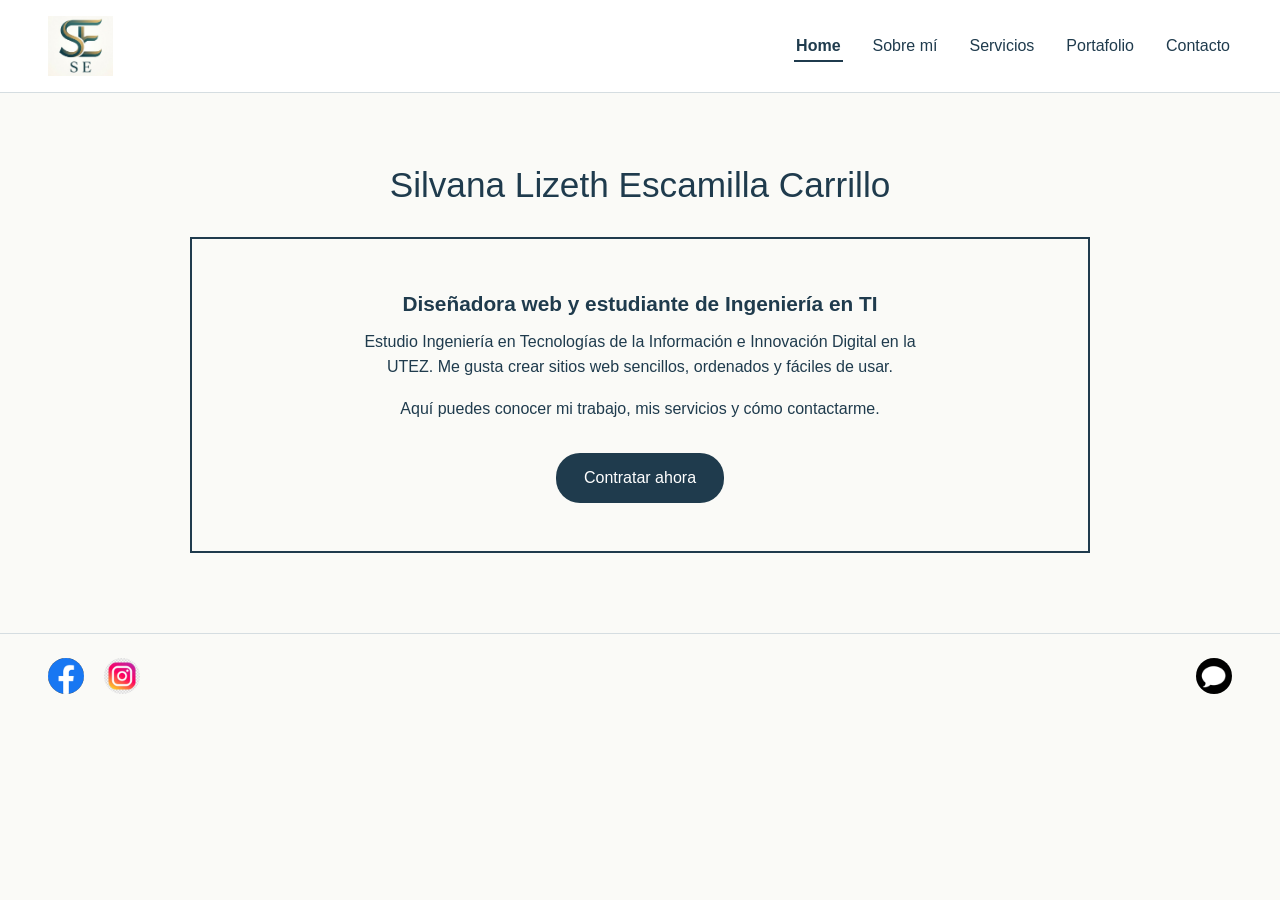
<file: sitio/index.html>
<!DOCTYPE html>
<html lang="es">
<head>
  <meta charset="UTF-8">
  <meta name="viewport" content="width=device-width, initial-scale=1.0">
  <title>Home | Silvana Escamilla - Diseñadora web</title>
  <link rel="stylesheet" href="styles.css">
</head>
<body>
  <header class="encabezado">
    <img id="logo" src="img/logo.jpg" alt="Logotipo con mis iniciales">
    <nav>
      <ul class="menu">
        <li><a href="index.html" class="activo">Home</a></li>
        <li><a href="sobre-mi.html">Sobre mí</a></li>
        <li><a href="servicios.html">Servicios</a></li>
        <li><a href="portafolio.html">Portafolio</a></li>
        <li><a href="contacto.html">Contacto</a></li>
      </ul>
    </nav>
  </header>
  <main>
    <h1>Silvana Lizeth Escamilla Carrillo</h1>
    <section class="hero">
      <h2>Diseñadora web y estudiante de Ingeniería en TI</h2>
      <p>Estudio Ingeniería en Tecnologías de la Información e Innovación Digital en la UTEZ. Me gusta crear sitios web sencillos, ordenados y fáciles de usar.</p>
      <p>Aquí puedes conocer mi trabajo, mis servicios y cómo contactarme.</p>
      <a class="boton-primario" href="contacto.html">Contratar ahora</a>
    </section>
  </main>
  <footer class="pie">
    <div class="redes">
      <a href="https://www.facebook.com" target="_blank" rel="noopener"><img src="img/facebook.png" alt="Facebook" class="icono"></a>
      <a href="https://www.instagram.com" target="_blank" rel="noopener"><img src="img/instagram.png" alt="Instagram" class="icono"></a>
    </div>
    <a class="chat" href="contacto.html"><img src="img/mensaje.png" alt="Enviar un mensaje" class="icono"></a>
  </footer>
</body>
</html>
</file>
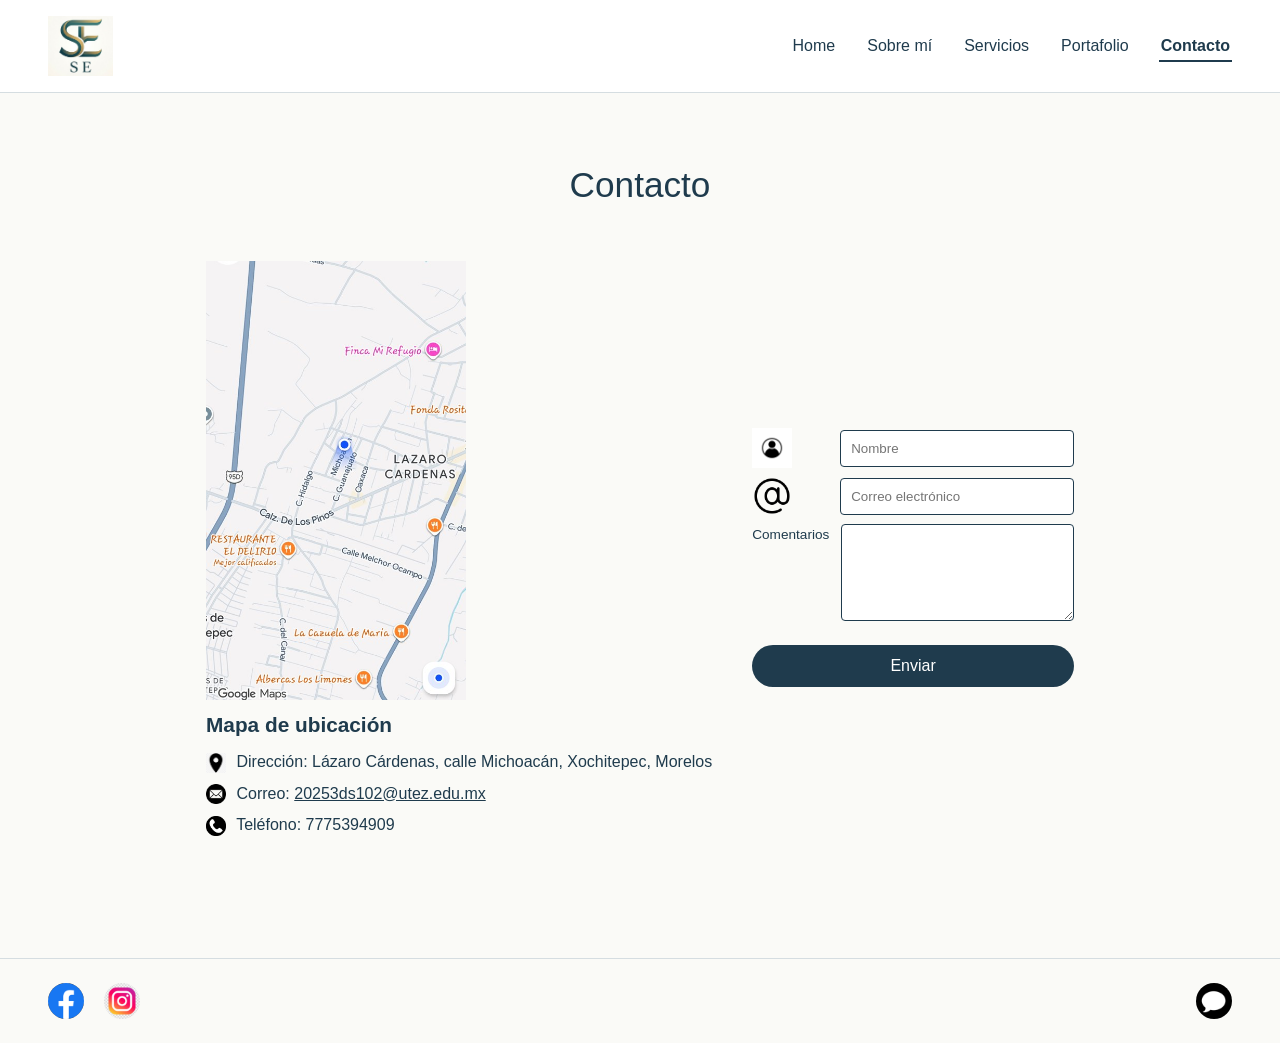
<file: sitio/contacto.html>
<!DOCTYPE html>
<html lang="es">
<head>
  <meta charset="UTF-8">
  <meta name="viewport" content="width=device-width, initial-scale=1.0">
  <title>Contacto | Silvana Escamilla - Diseñadora web</title>
  <link rel="stylesheet" href="styles.css">
</head>
<body>
  <header class="encabezado">
    <img id="logo" src="img/logo.jpg" alt="Logotipo con las letras S y E entrelazadas en verde y dorado">
    <nav>
      <ul class="menu">
        <li><a href="index.html">Home</a></li>
        <li><a href="sobre-mi.html">Sobre mí</a></li>
        <li><a href="servicios.html">Servicios</a></li>
        <li><a href="portafolio.html">Portafolio</a></li>
        <li><a href="contacto.html" class="activo">Contacto</a></li>
      </ul>
    </nav>
  </header>
  <main>
    <h1>Contacto</h1>
    <section class="dos-col contacto">
      <div>
        <img src="img/mapa.jpg" alt="Mapa de Google Maps con mi ubicación aproximada">
        <h2>Mapa de ubicación</h2>
        <ul class="datos">
          <li>
            <img src="img/ubicacion.png" alt="Icono de ubicación" width="20" height="20">
            Dirección: Lázaro Cárdenas, calle Michoacán, Xochitepec, Morelos
          </li>
          <li>
            <img src="img/correo.png" alt="Icono de correo electrónico" width="20" height="20">
            Correo: <a href="mailto:20253ds102@utez.edu.mx">20253ds102@utez.edu.mx</a>
          </li>
          <li>
            <img src="img/telefono.png" alt="Icono de teléfono" width="20" height="20">
            Teléfono: 7775394909
          </li>
        </ul>
      </div>
      <form action="#" method="post">
        <div class="campo-icono">
          <img src="img/incono-perfil.jpg" alt="Icono usuario" class="icono-form">
          <input type="text" id="nombre" name="nombre" placeholder="Nombre">
        </div>
        <div class="campo-icono">
          <img src="img/arroba.png" alt="Icono correo" class="icono-form">
          <input type="email" id="correo" name="correo" placeholder="Correo electrónico">
        </div>
        <div class="campo-icono alineado-arriba">
          <label for="comentarios">Comentarios</label>
          <textarea id="comentarios" name="comentarios" rows="5"></textarea>
        </div>
        <button type="submit" class="boton-primario">Enviar</button>
      </form>
    </section>
  </main>
  <footer class="pie">
    <div class="redes">
      <a href="https://www.facebook.com" target="_blank" rel="noopener"><img src="img/facebook.png" alt="Facebook" class="icono"></a>
      <a href="https://www.instagram.com" target="_blank" rel="noopener"><img src="img/instagram.png" alt="Instagram" class="icono"></a>
    </div>
    <a class="chat" href="contacto.html"><img src="img/mensaje.png" alt="Enviar un mensaje" class="icono"></a>
  </footer>
</body>
</html>
</file>
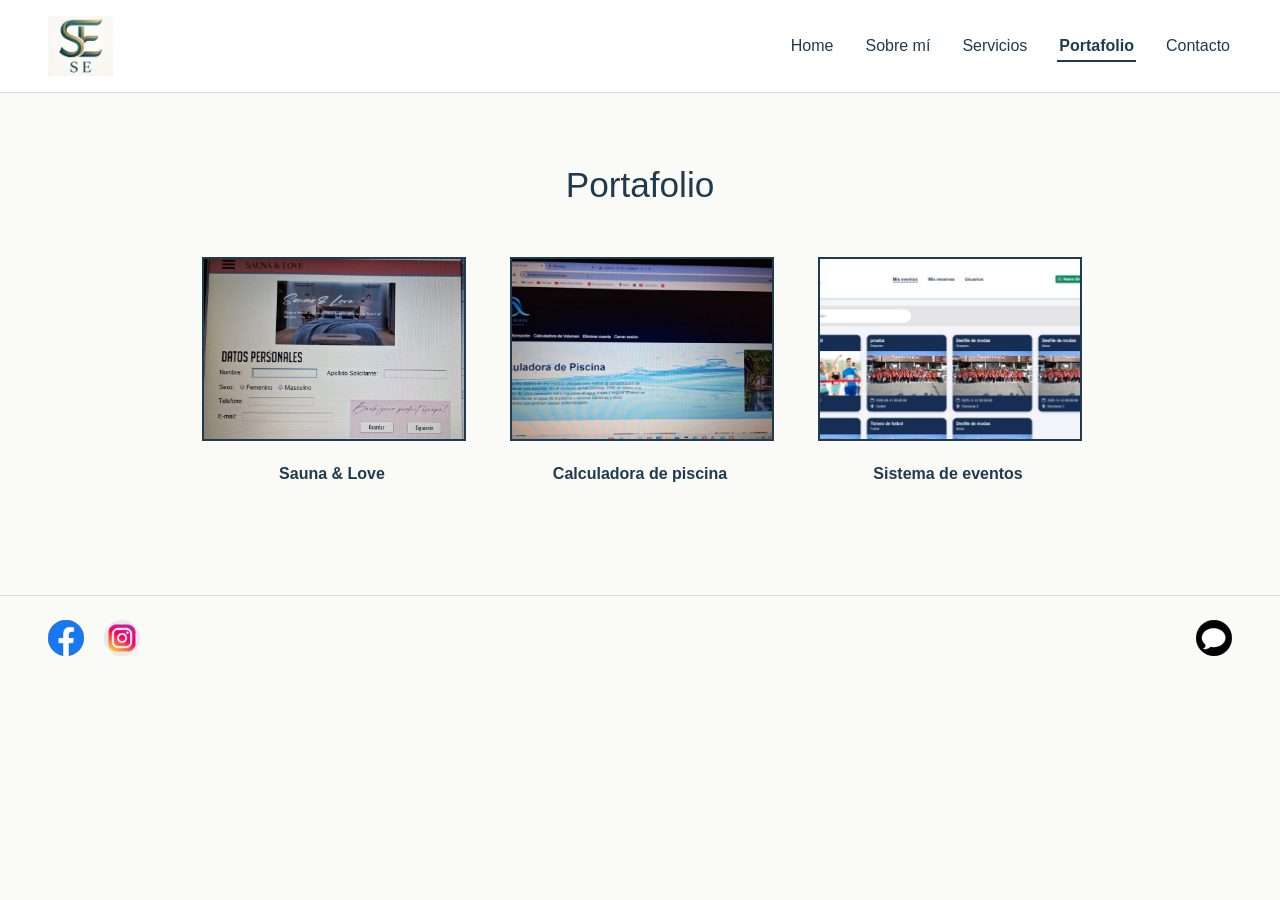
<file: sitio/portafolio.html>
<!DOCTYPE html>
<html lang="es">
<head>
  <meta charset="UTF-8">
  <meta name="viewport" content="width=device-width, initial-scale=1.0">
  <title>Portafolio | Silvana Escamilla - Diseñadora web</title>
  <link rel="stylesheet" href="styles.css">
</head>
<body>
  <header class="encabezado">
    <img id="logo" src="img/logo.jpg" alt="Logotipo con mis iniciales">
    <nav>
      <ul class="menu">
        <li><a href="index.html">Home</a></li>
        <li><a href="sobre-mi.html">Sobre mí</a></li>
        <li><a href="servicios.html">Servicios</a></li>
        <li><a href="portafolio.html" class="activo">Portafolio</a></li>
        <li><a href="contacto.html">Contacto</a></li>
      </ul>
    </nav>
  </header>
  <main>
    <h1>Portafolio</h1>
    <section class="proyectos">
      <article class="proyecto"><img src="img/proyecto1.jpg" alt="Captura del sitio web Sauna &amp; Love"><h2>Sauna &amp; Love</h2></article>
      <article class="proyecto"><img src="img/proyecto2.jpg" alt="Captura de la Calculadora de piscina"><h2>Calculadora de piscina</h2></article>
      <article class="proyecto"><img src="img/proyecto3.jpg" alt="Captura del Sistema de eventos"><h2>Sistema de eventos</h2></article>
    </section>
  </main>
  <footer class="pie">
    <div class="redes">
      <a href="https://www.facebook.com" target="_blank" rel="noopener"><img src="img/facebook.png" alt="Facebook" class="icono"></a>
      <a href="https://www.instagram.com" target="_blank" rel="noopener"><img src="img/instagram.png" alt="Instagram" class="icono"></a>
    </div>
    <a class="chat" href="contacto.html"><img src="img/mensaje.png" alt="Enviar un mensaje" class="icono"></a>
  </footer>
</body>
</html>
</file>
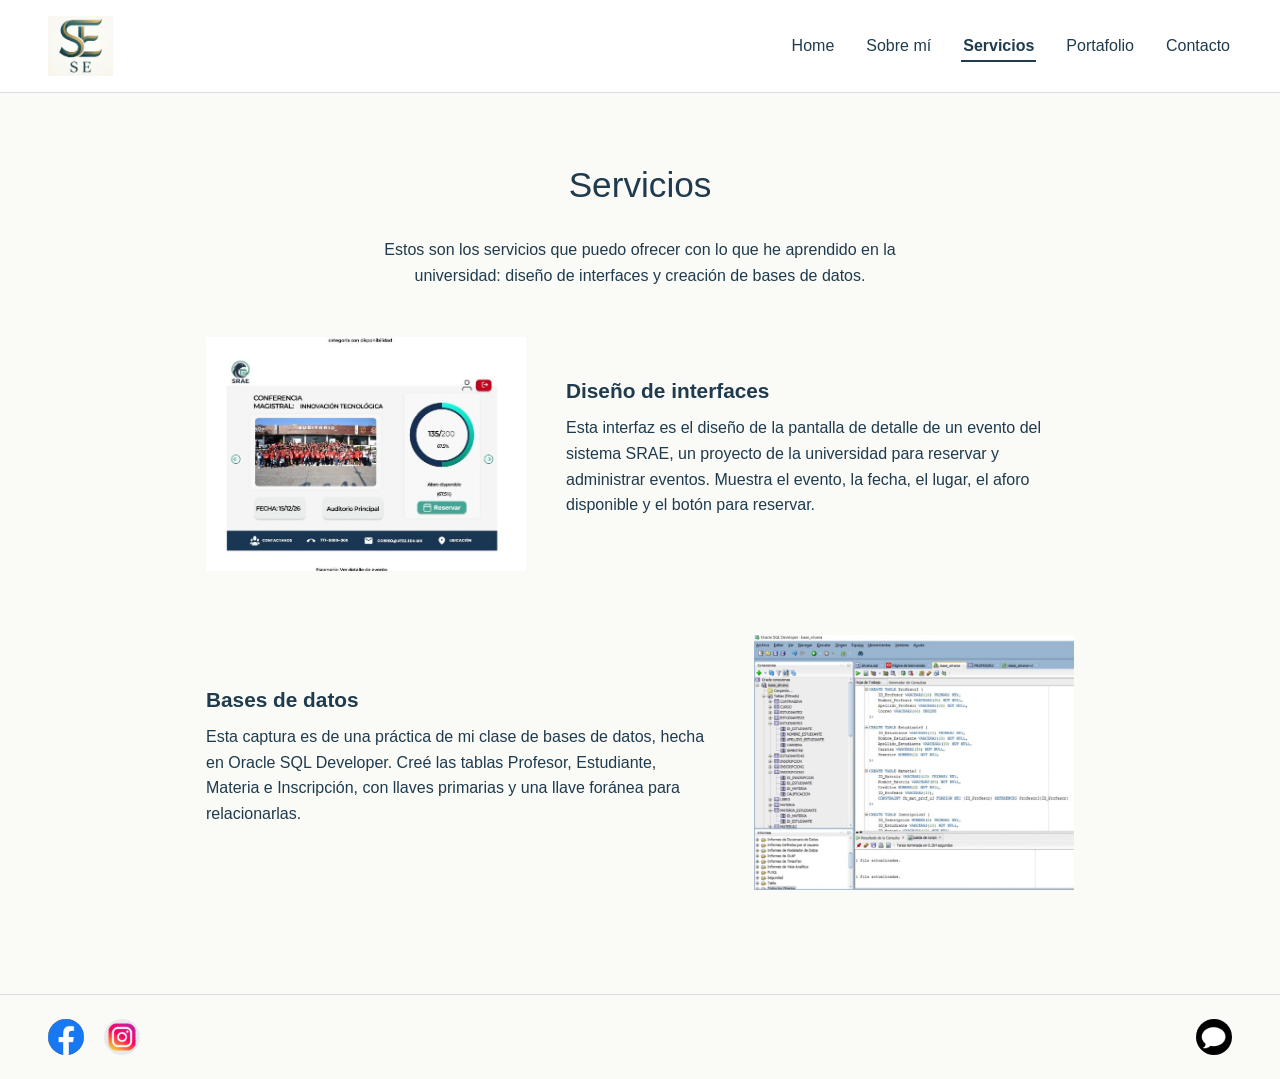
<file: sitio/servicios.html>
<!DOCTYPE html>
<html lang="es">
<head>
  <meta charset="UTF-8">
  <meta name="viewport" content="width=device-width, initial-scale=1.0">
  <title>Servicios | Silvana Escamilla - Diseñadora web</title>
  <link rel="stylesheet" href="styles.css">
</head>
<body>
  <header class="encabezado">
    <img id="logo" src="img/logo.jpg" alt="Logotipo con mis iniciales">
    <nav>
      <ul class="menu">
        <li><a href="index.html">Home</a></li>
        <li><a href="sobre-mi.html">Sobre mí</a></li>
        <li><a href="servicios.html" class="activo">Servicios</a></li>
        <li><a href="portafolio.html">Portafolio</a></li>
        <li><a href="contacto.html">Contacto</a></li>
      </ul>
    </nav>
  </header>
  <main>
    <h1>Servicios</h1>
    <p class="intro">Estos son los servicios que puedo ofrecer con lo que he aprendido en la universidad: diseño de interfaces y creación de bases de datos.</p>
    <section class="dos-col servicio">
      <img src="img/servicio-interfaces.jpg" alt="Ilustración de diseño de interfaces web">
      <div><h2>Diseño de interfaces</h2><p>Esta interfaz es el diseño de la pantalla de detalle de un evento del sistema SRAE, un proyecto de la universidad para reservar y administrar eventos. Muestra el evento, la fecha, el lugar, el aforo disponible y el botón para reservar.</p></div>
    </section>
    <section class="dos-col servicio invertido">
      <img src="img/base-datos.jpg" alt="Ilustración de bases de datos">
      <div><h2>Bases de datos</h2><p>Esta captura es de una práctica de mi clase de bases de datos, hecha en Oracle SQL Developer. Creé las tablas Profesor, Estudiante, Materia e Inscripción, con llaves primarias y una llave foránea para relacionarlas.</p></div>
    </section>
  </main>
  <footer class="pie">
    <div class="redes">
      <a href="https://www.facebook.com" target="_blank" rel="noopener"><img src="img/facebook.png" alt="Facebook" class="icono"></a>
      <a href="https://www.instagram.com" target="_blank" rel="noopener"><img src="img/instagram.png" alt="Instagram" class="icono"></a>
    </div>
    <a class="chat" href="contacto.html"><img src="img/mensaje.png" alt="Enviar un mensaje" class="icono"></a>
  </footer>
</body>
</html>
</file>
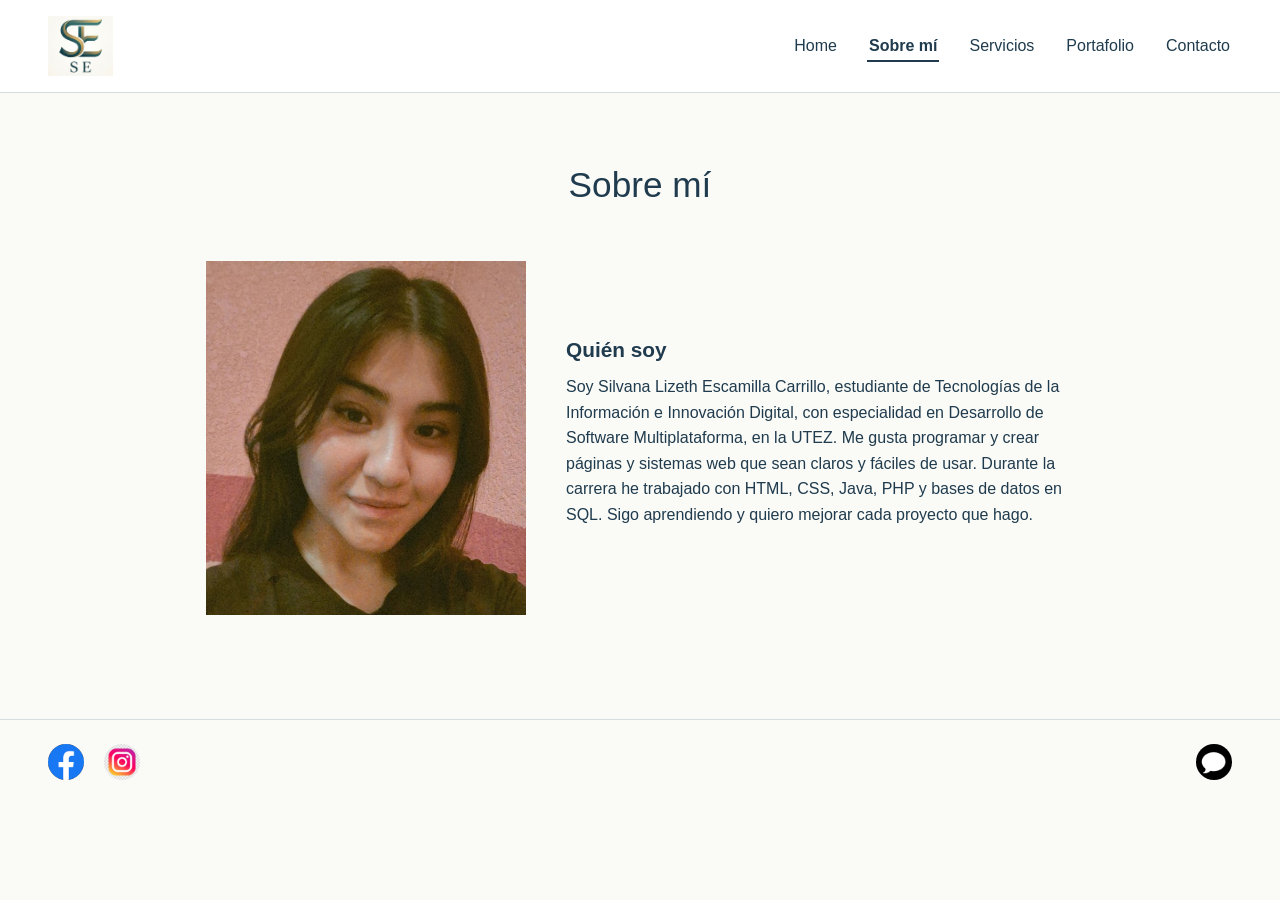
<file: sitio/sobre-mi.html>
<!DOCTYPE html>
<html lang="es">
<head>
  <meta charset="UTF-8">
  <meta name="viewport" content="width=device-width, initial-scale=1.0">
  <title>Sobre mí | Silvana Escamilla - Diseñadora web</title>
  <link rel="stylesheet" href="styles.css">
</head>
<body>
  <header class="encabezado">
    <img id="logo" src="img/logo.jpg" alt="Logotipo con mis iniciales">
    <nav>
      <ul class="menu">
        <li><a href="index.html">Home</a></li>
        <li><a href="sobre-mi.html" class="activo">Sobre mí</a></li>
        <li><a href="servicios.html">Servicios</a></li>
        <li><a href="portafolio.html">Portafolio</a></li>
        <li><a href="contacto.html">Contacto</a></li>
      </ul>
    </nav>
  </header>
  <main>
    <h1>Sobre mí</h1>
    <section class="dos-col">
      <img src="img/perfil.jpg" alt="Foto de perfil de Silvana Escamilla, diseñadora de sitios web">
      <div>
        <h2>Quién soy</h2>
        <p>Soy Silvana Lizeth Escamilla Carrillo, estudiante de Tecnologías de la Información e Innovación Digital, con especialidad en Desarrollo de Software Multiplataforma, en la UTEZ. Me gusta programar y crear páginas y sistemas web que sean claros y fáciles de usar. Durante la carrera he trabajado con HTML, CSS, Java, PHP y bases de datos en SQL. Sigo aprendiendo y quiero mejorar cada proyecto que hago.</p>
      </div>
    </section>
  </main>
  <footer class="pie">
    <div class="redes">
      <a href="https://www.facebook.com" target="_blank" rel="noopener"><img src="img/facebook.png" alt="Facebook" class="icono"></a>
      <a href="https://www.instagram.com" target="_blank" rel="noopener"><img src="img/instagram.png" alt="Instagram" class="icono"></a>
    </div>
    <a class="chat" href="contacto.html"><img src="img/mensaje.png" alt="Enviar un mensaje" class="icono"></a>
  </footer>
</body>
</html>
</file>
<file: sitio/styles.css>
/* Paleta: azul petróleo #1f3b4d (texto/encabezado), ámbar #f2b84b (acento),
   blanco hueso #fafaf7 (fondo). Contraste texto/fondo > 10:1 */
body {
  font-family: Arial, Helvetica, sans-serif;
  font-size: 16px;
  line-height: 1.6;
  color: #1f3b4d;
  background-color: #fafaf7;
  margin: 0;
}
h1 { font-size: 2.2rem; text-align: center; margin: 24px 0; font-weight: normal; }
h2 { font-size: 1.3rem; margin: 0 0 8px; }
p { max-width: 65ch; margin: 0 auto 16px; }
a { color: #1f3b4d; }


.encabezado {
  display: flex; justify-content: space-between; align-items: center;
  padding: 16px 48px; margin-bottom: 16px;
  background-color: #fff; border-bottom: 1px solid #d5dde1;
}
.menu { display: flex; gap: 28px; list-style: none; margin: 0; padding: 0; }
.menu a { text-decoration: none; padding: 6px 2px; }
.menu a:hover { border-bottom: 2px solid #f2b84b; }
.menu a.activo { border-bottom: 2px solid #1f3b4d; font-weight: bold; }

main { max-width: 900px; margin: 0 auto; padding: 24px; }
.hero { border: 2px solid #1f3b4d; padding: 48px 32px; text-align: center; margin: 24px 0; }
.intro { text-align: center; }

.dos-col { display: flex; gap: 40px; align-items: center; margin: 32px 0; padding: 16px; }
.dos-col img { width: 320px; max-width: 45%; }
.invertido { flex-direction: row-reverse; }

.proyectos { display: flex; gap: 24px; justify-content: center; margin: 32px 0; }
.proyecto { flex: 1; padding: 12px; text-align: center; }
.proyecto img { width: 100%; border: 2px solid #1f3b4d; }
.proyecto h2 { font-size: 1rem; margin-top: 12px; }

.datos { list-style: none; padding: 0; margin: 8px 0 16px; }
form { display: flex; flex-direction: column; gap: 8px; flex: 1; }
input, textarea { padding: 10px; border: 1px solid #1f3b4d; border-radius: 4px; font-family: inherit; }

/* Botón de llamada a la acción con :hover */
.boton-primario {
  display: inline-block; padding: 12px 28px; margin-top: 16px;
  background-color: #1f3b4d; color: #fff; text-decoration: none;
  border: none; border-radius: 24px; font-size: 1rem; cursor: pointer;
  transition: background-color .2s, box-shadow .2s;
}
.boton-primario:hover, .boton-primario:focus {
  background-color: #f2b84b; color: #1f3b4d;
  box-shadow: 0 4px 10px rgba(0,0,0,.25);
}

.pie { display: flex; justify-content: space-between; align-items: center;
  padding: 24px 48px; margin-top: 32px; border-top: 1px solid #d5dde1; }
.redes { display: flex; gap: 20px; }
.chat { text-decoration: none; }

/* Ajustes de imágenes */
#logo { height: 60px; width: auto; }
.perfil { width: 260px; border-radius: 8px; }
.proyecto img { height: 180px; object-fit: cover; }
.proyecto p { max-width: none; font-size: .9rem; }
.contacto img { width: 100%; max-width: 260px; }

/* Iconos del pie de página */
.icono { width: 36px; height: 36px; border-radius: 50%; display: block; }
.icono:hover { box-shadow: 0 3px 8px rgba(0,0,0,.35); }

/* Iconos del formulario de contacto (junto a Nombre y Correo) */
.campo-icono { display: flex; align-items: center; gap: 12px; }
.campo-icono input, .campo-icono textarea { flex: 1; }
.campo-icono.alineado-arriba { align-items: flex-start; }
.campo-icono label { flex: 0 0 76px; font-size: .85rem; }
.contacto .icono-form { width: 40px; height: 40px; max-width: none; margin-right: 36px; flex-shrink: 0; object-fit: contain; }

/* Iconos de Dirección, Correo y Teléfono */
.contacto .datos img { width: 20px; height: 20px; max-width: none; vertical-align: middle; margin-right: 6px; }
.datos li { margin-bottom: 6px; }
</file>
